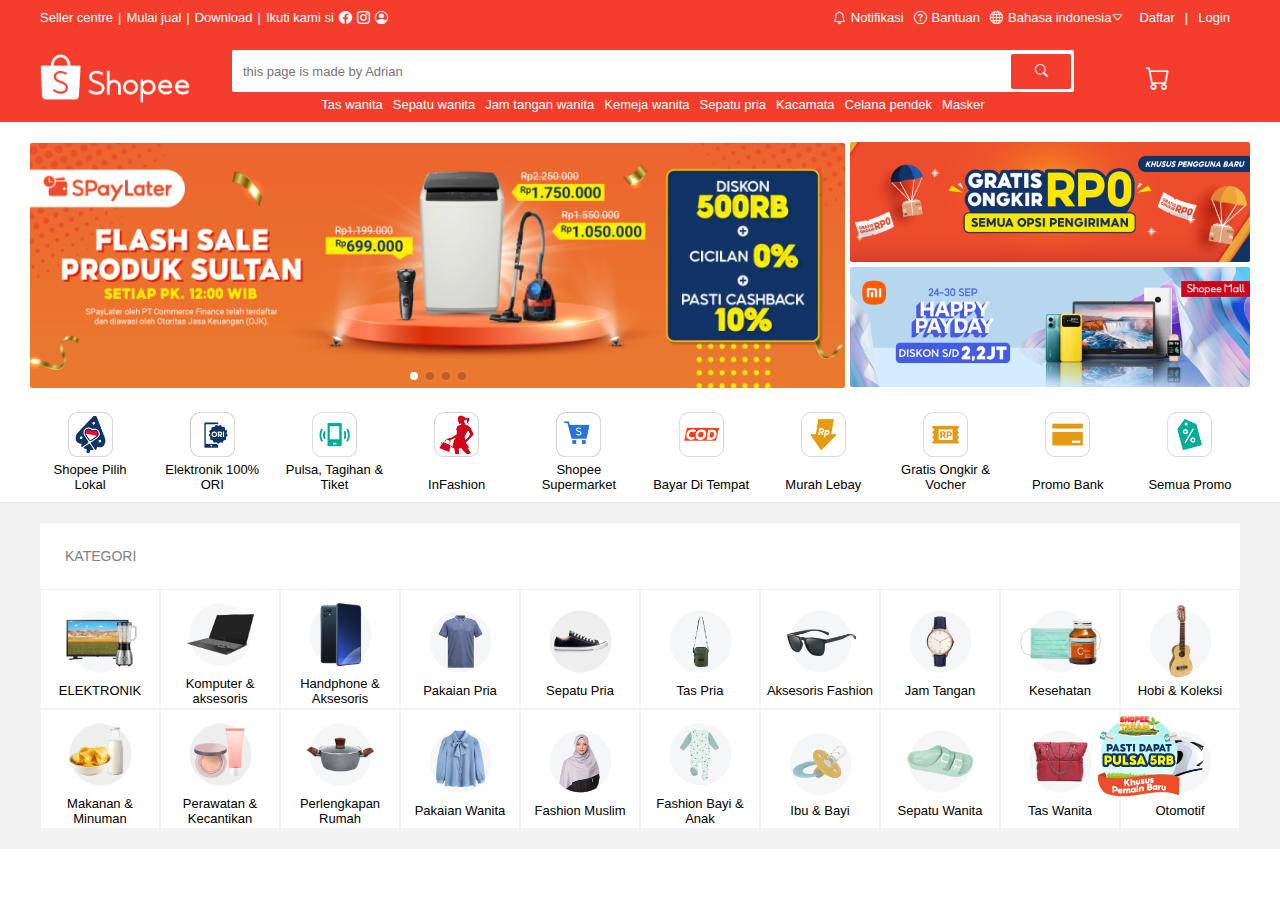
<file: Shopee/index.html>
<!DOCTYPE html>
<html lang="en">

<head>
    <meta charset="UTF-8">
    <meta name="viewport" content="width=device-width, initial-scale=1.0">
    <link rel="stylesheet" href="https://cdn.jsdelivr.net/npm/bootstrap-icons@1.11.3/font/bootstrap-icons.min.css">
    <link rel="stylesheet" href="https://cdn.jsdelivr.net/npm/swiper@11/swiper-bundle.min.css" />
    <script src="https://cdn.jsdelivr.net/npm/swiper@11/swiper-bundle.min.js"></script>
    <title>Shopee - Clone Coding</title>
    <style>
        @import url('css/default.css');
        @import url('css/gnb.css');
        @import url('css/banners.css');

        .category {
            background-color: #f2f2f2;
            padding-top: 20px;
            padding-bottom: 20px;
            padding-top: 20px;
        }
        .category-wrap {
            width: 1200px;
            margin: auto;
            background-color: white;
        }
        .category-title {
            padding: 25px;
            font-size: 14px;
            font-weight: 500;
            color: gray;
            margin-right: auto;
        }
        .card > img {
            width: 83px;
        }
        .card-box {
            width: 100%;
            justify-content: space-evenly;
        }
        .card {
            border: 0.5px solid #f2f2f2;
            width: 120px;
            box-sizing: border-box;
            height: 120px;
            cursor: pointer;
            text-align: center;
        }
        .card:hover {
            box-shadow: 0px 0px 5px 0px #f2f2f2;
        }
    </style>
</head>

<body>
    <div class="gnb">
        <div class="top flex-row">
            <div class="left flex-row">
                <li>Seller centre</li>
                <li>|</li>
                <li>Mulai jual</li>
                <li>|</li>
                <li>Download</li>
                <li>|</li>
                <li>Ikuti kami si</li>
                <i class="bi bi-facebook"></i>
                <i class="bi bi-instagram"></i>
                <i class="bi bi-person-circle"></i>
            </div>
            <div class="right flex-row">
                <li><i class="bi bi-bell"></i>Notifikasi</li>
                <li><i class="bi bi-question-circle"></i>Bantuan</li>
                <li><i class="bi bi-globe"></i>Bahasa indonesia<i class="bi bi-caret-down"></i></li>
                <li>Daftar</li>
                <li>|</li>
                <li>Login</li>
            </div>
        </div>
        <div class="bottom flex-row">
            <img width="150" src="./logo_shopee.png">
            <div class="search flex-col">
                <div class="search-box flex-row">
                    <input type="text" placeholder="this page is made by Adrian">
                    <button><i class="bi bi-search"></i></button>
                </div>
                <div class="tags flex-row">
                    <li>Tas wanita</li>
                    <li>Sepatu wanita</li>
                    <li>Jam tangan wanita</li>
                    <li>Kemeja wanita</li>
                    <li>Sepatu pria</li>
                    <li>Kacamata</li>
                    <li>Celana pendek</li>
                    <li>Masker</li>
                </div>
            </div>
            <div class="cart">
                <i class="bi bi-cart"></i>
            </div>
        </div>
    </div>
    <div class="banners flex-col">
        <div class="top-section flex-row">
            <div class="left-banners swiper">
                <div class="swiper-wrapper">
                    <div class="swiper-slide"><img class="rolling-banner" src="banners/banner_1.png"></div>
                    <div class="swiper-slide"><img class="rolling-banner" src="banners/banner_2.png"></div>
                    <div class="swiper-slide"><img class="rolling-banner" src="banners/banner_3.png"></div>
                    <div class="swiper-slide"><img class="rolling-banner" src="banners/banner_4.png"></div>
                </div>
                <div class="swiper-pagination"></div>
                <div class="swiper-button-prev"></div>
                <div class="swiper-button-next"></div>

            </div>
            <div class="right-banners flex-col">
                <img src="banners/banner_right_top.png">
                <img src="banners/banner_right_bottom.png">
            </div>
        </div>
        <div class="bottom-section flex-row">
            <li class="flex-col">
                <img src="icons/1.png">
                <span>Shopee Pilih Lokal</span>
            </li>
            <li class="flex-col">
                <img src="icons/2.png">
                <span>Elektronik 100% ORI</span>
            </li>
            <li class="flex-col">
                <img src="icons/3.png">
                <span>Pulsa, Tagihan & Tiket</span>
            </li>
            <li class="flex-col">
                <img src="icons/4.png">
                <span>InFashion</span>
            </li>
            <li class="flex-col">
                <img src="icons/5.png">
                <span>Shopee Supermarket</span>
            </li>
            <li class="flex-col">
                <img src="icons/6.png">
                <span>Bayar Di Tempat</span>
            </li>
            <li class="flex-col">
                <img src="icons/7.png">
                <span>Murah Lebay</span>
            </li>
            <li class="flex-col">
                <img src="icons/8.png">
                <span>Gratis Ongkir & Vocher</span>
            </li>
            <li class="flex-col">
                <img src="icons/9.png">
                <span>Promo Bank</span>
            </li>
            <li class="flex-col">
                <img src="icons/10.png">
                <span>Semua Promo</span>
            </li>
        </div>
    </div>
    <div class="category">
        <div class="category-wrap flex-col">
            <div class="category-title">KATEGORI</div>
            <div class="card-box flex-row">
                <li class="flex-col">
                    <div class="card flex-col">
                        <img src="category/1.png">
                        <span>ELEKTRONIK</span>
                    </div>
                    <div class="card flex-col">
                        <img src="category/11.png">
                        <span>Makanan & Minuman</span>
                    </div>          
                </li>
                <li class="flex-col">
                    <div class="card flex-col">
                        <img src="category/2.png">
                        <span>Komputer & aksesoris</span>
                    </div>
                    <div class="card flex-col">
                        <img src="category/12.png">
                        <span>Perawatan & Kecantikan</span>
                    </div>          
                </li>
                <li class="flex-col">
                    <div class="card flex-col">
                        <img src="category/3.png">
                        <span>Handphone & Aksesoris</span>
                    </div>
                    <div class="card flex-col">
                        <img src="category/13.png">
                        <span>Perlengkapan Rumah</span>
                    </div>          
                </li>
                <li class="flex-col">
                    <div class="card flex-col">
                        <img src="category/4.png">
                        <span>Pakaian Pria</span>
                    </div>
                    <div class="card flex-col">
                        <img src="category/14.png">
                        <span>Pakaian Wanita</span>
                    </div>          
                </li>
                <li class="flex-col">
                    <div class="card flex-col">
                        <img src="category/5.png">
                        <span>Sepatu Pria</span>
                    </div>
                    <div class="card flex-col">
                        <img src="category/15.png">
                        <span>Fashion Muslim</span>
                    </div>          
                </li>
                <li class="flex-col">
                    <div class="card flex-col">
                        <img src="category/6.png">
                        <span>Tas Pria</span>
                    </div>
                    <div class="card flex-col">
                        <img src="category/16.png">
                        <span>Fashion Bayi & Anak</span>
                    </div>          
                </li>
                <li class="flex-col">
                    <div class="card flex-col">
                        <img src="category/7.png">
                        <span>Aksesoris Fashion</span>
                    </div>
                    <div class="card flex-col">
                        <img src="category/17.png">
                        <span>Ibu & Bayi</span>
                    </div>          
                </li>
                <li class="flex-col">
                    <div class="card flex-col">
                        <img src="category/8.png">
                        <span>Jam Tangan</span>
                    </div>
                    <div class="card flex-col">
                        <img src="category/18.png">
                        <span>Sepatu Wanita</span>
                    </div>          
                </li>
                <li class="flex-col">
                    <div class="card flex-col">
                        <img src="category/9.png">
                        <span>Kesehatan</span>
                    </div>
                    <div class="card flex-col">
                        <img src="category/19.png">
                        <span>Tas Wanita</span>
                    </div>          
                </li>
                <li class="flex-col">
                    <div class="card flex-col">
                        <img src="category/10.png">
                        <span>Hobi & Koleksi</span>
                    </div>
                    <div class="card flex-col">
                        <img src="category/20.png">
                        <span>Otomotif</span>
                    </div>          
                </li>
            </div>
        </div>
    </div>
    <div class="floating">
        <img src="floating.png">
    </div>
    <script>
        const swiper = new Swiper('.swiper', {
            // Optional parameters
            direction: 'horizontal',
            loop: true,

            // If we need pagination
            pagination: {
                el: '.swiper-pagination',
            },

            // Navigation arrows
            navigation: {
                nextEl: '.swiper-button-next',
                prevEl: '.swiper-button-prev',
            },
            autoplay: {
                delay: 3000,
            },
        });
    </script>
</body>

</html>
</file>
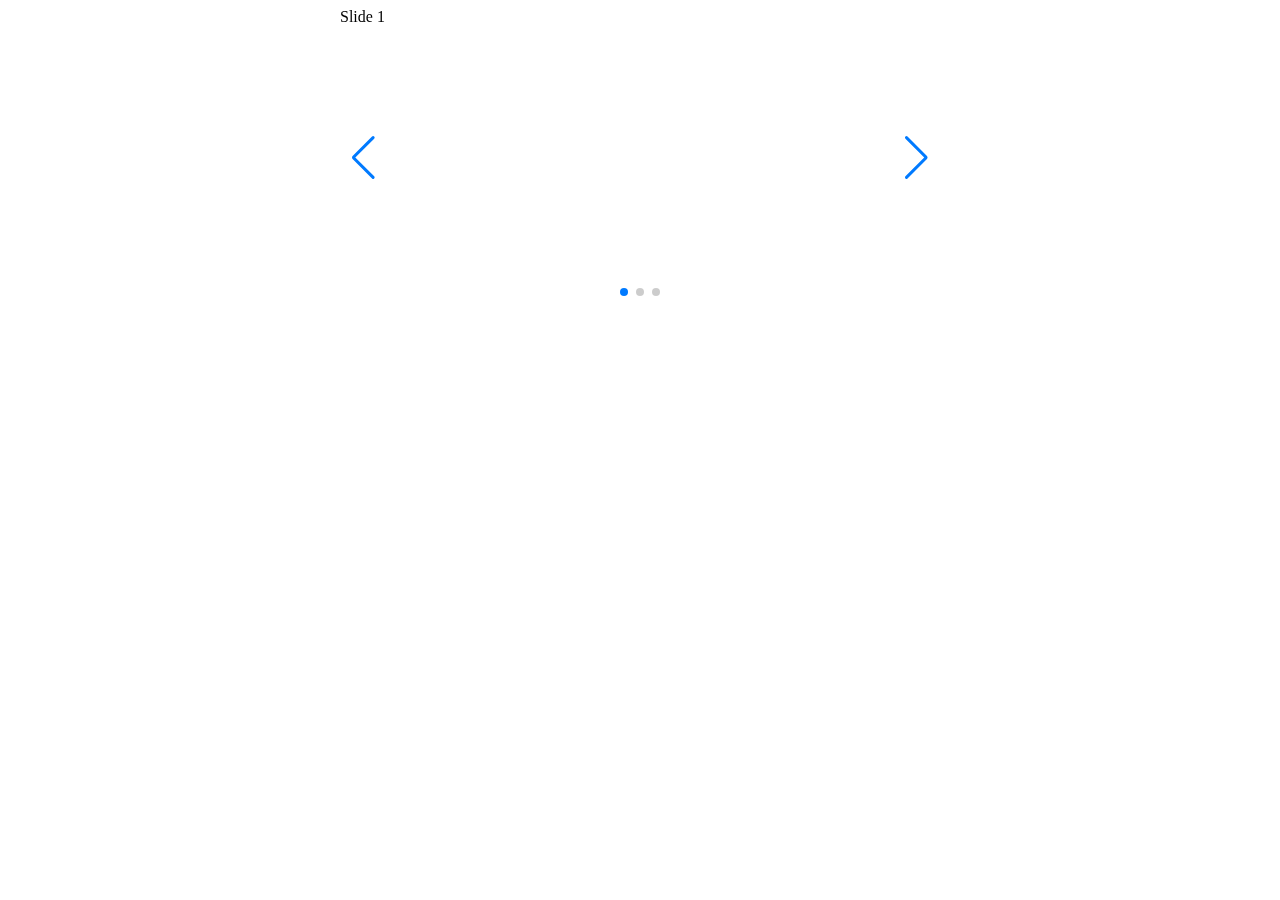
<file: Shopee/test.html>
<!DOCTYPE html>
<html lang="en">

<head>
    <meta charset="UTF-8">
    <meta name="viewport" content="width=device-width, initial-scale=1.0">
    <link rel="stylesheet" href="https://cdn.jsdelivr.net/npm/swiper@11/swiper-bundle.min.css" />
    <script src="https://cdn.jsdelivr.net/npm/swiper@11/swiper-bundle.min.js"></script>
    <title>Document</title>
    <style>
        .swiper {
            width: 600px;
            height: 300px;
        }
    </style>
</head>

<body>
    <!-- Slider main container -->
    <div class="swiper">
        <!-- Additional required wrapper -->
        <div class="swiper-wrapper">
            <!-- Slides -->
            <div class="swiper-slide">Slide 1</div>
            <div class="swiper-slide">Slide 2</div>
            <div class="swiper-slide">Slide 3</div>
        </div>
        <!-- If we need pagination -->
        <div class="swiper-pagination"></div>

        <!-- If we need navigation buttons -->
        <div class="swiper-button-prev"></div>
        <div class="swiper-button-next"></div>

        
    </div>

    <script>
        const swiper = new Swiper('.swiper', {
            // Optional parameters
            direction: 'horizontal',
            loop: true,

            // If we need pagination
            pagination: {
                el: '.swiper-pagination',
            },

            // Navigation arrows
            navigation: {
                nextEl: '.swiper-button-next',
                prevEl: '.swiper-button-prev',
            },

        
        });
    </script>
</body>

</html>
</file>
